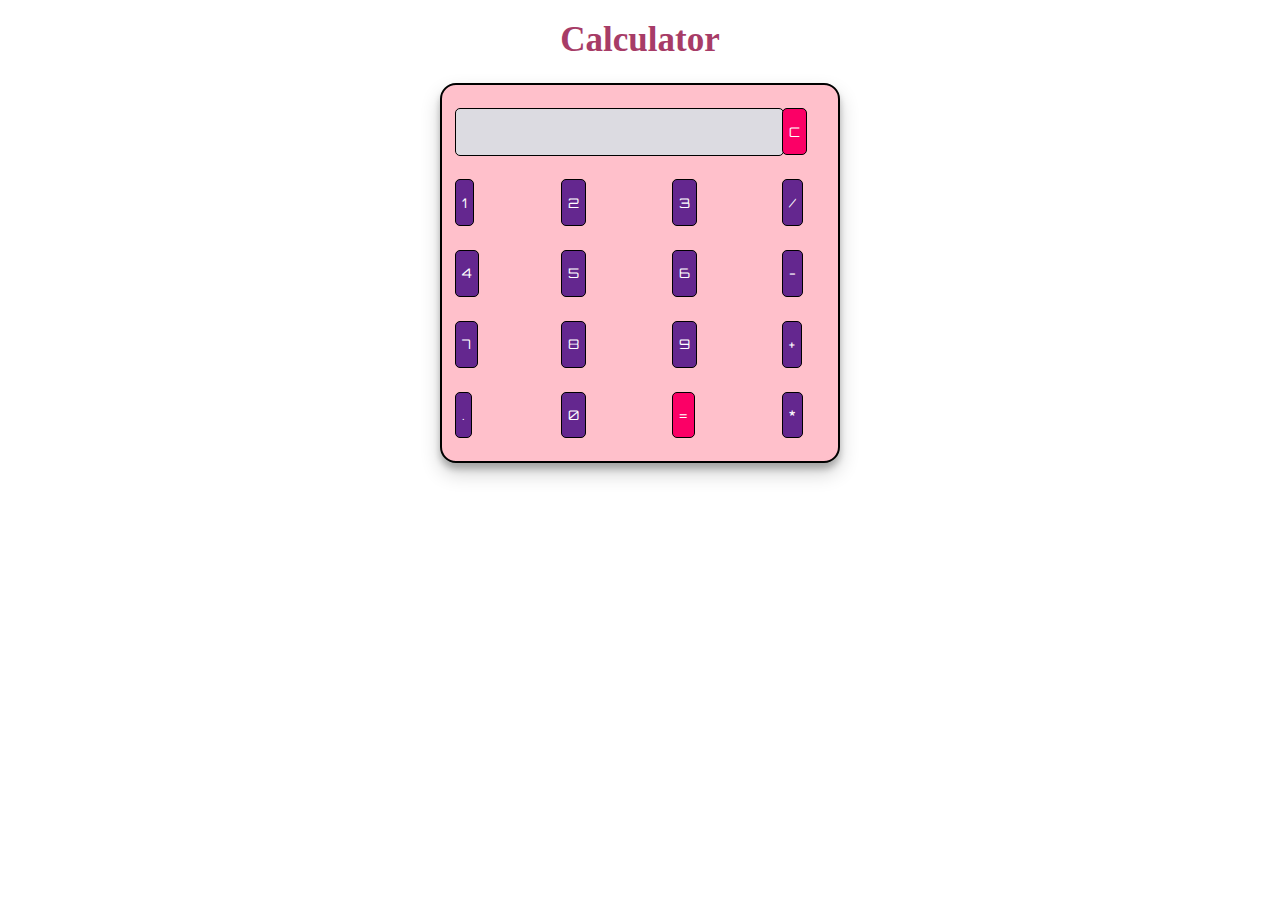
<file: Calculator/calculator.html>
<!DOCTYPE html>
<html lang="en" dir="ltr">
 
<head>
  <meta charset="utf-8">
  <title>Simple Calculator using HTML, CSS and JavaScript</title>
  <link rel="stylesheet" href="calstyle.css">
</head>
 
<body>
  <h1 class="calculator-heading">Calculator</h1>
 
<table class="calculator" >
  <tr>
    <td colspan="3"> <input class="display-box" type="text" id="result" disabled /> </td>
 
    <!-- clearScreen() function clears all the values -->
    <td> <input type="button" value="C" onclick="clearScreen()" id="btn" /> </td>
  </tr>
  <tr>
    <!-- display() function displays the value of clicked button -->
    <td> <input type="button" value="1" onclick="display('1')" /> </td>
    <td> <input type="button" value="2" onclick="display('2')" /> </td>
    <td> <input type="button" value="3" onclick="display('3')" /> </td>
    <td> <input type="button" value="/" onclick="display('/')" /> </td>
  </tr>
  <tr>
    <td> <input type="button" value="4" onclick="display('4')" /> </td>
    <td> <input type="button" value="5" onclick="display('5')" /> </td>
    <td> <input type="button" value="6" onclick="display('6')" /> </td>
    <td> <input type="button" value="-" onclick="display('-')" /> </td>
  </tr>
  <tr>
    <td> <input type="button" value="7" onclick="display('7')" /> </td>
    <td> <input type="button" value="8" onclick="display('8')" /> </td>
    <td> <input type="button" value="9" onclick="display('9')" /> </td>
    <td> <input type="button" value="+" onclick="display('+')" /> </td>
  </tr>
  <tr>
    <td> <input type="button" value="." onclick="display('.')" /> </td>
    <td> <input type="button" value="0" onclick="display('0')" /> </td>
 
    <!-- calculate() function evaluates the mathematical expression -->
    <td> <input type="button" value="=" onclick="calculate()" id="btn" /> </td>
    <td> <input type="button" value="*" onclick="display('*')" /> </td>
  </tr>
</table>
 
<script type="text/javascript" src="calscript.js"></script>
 
</body>
 
</html>
</file>
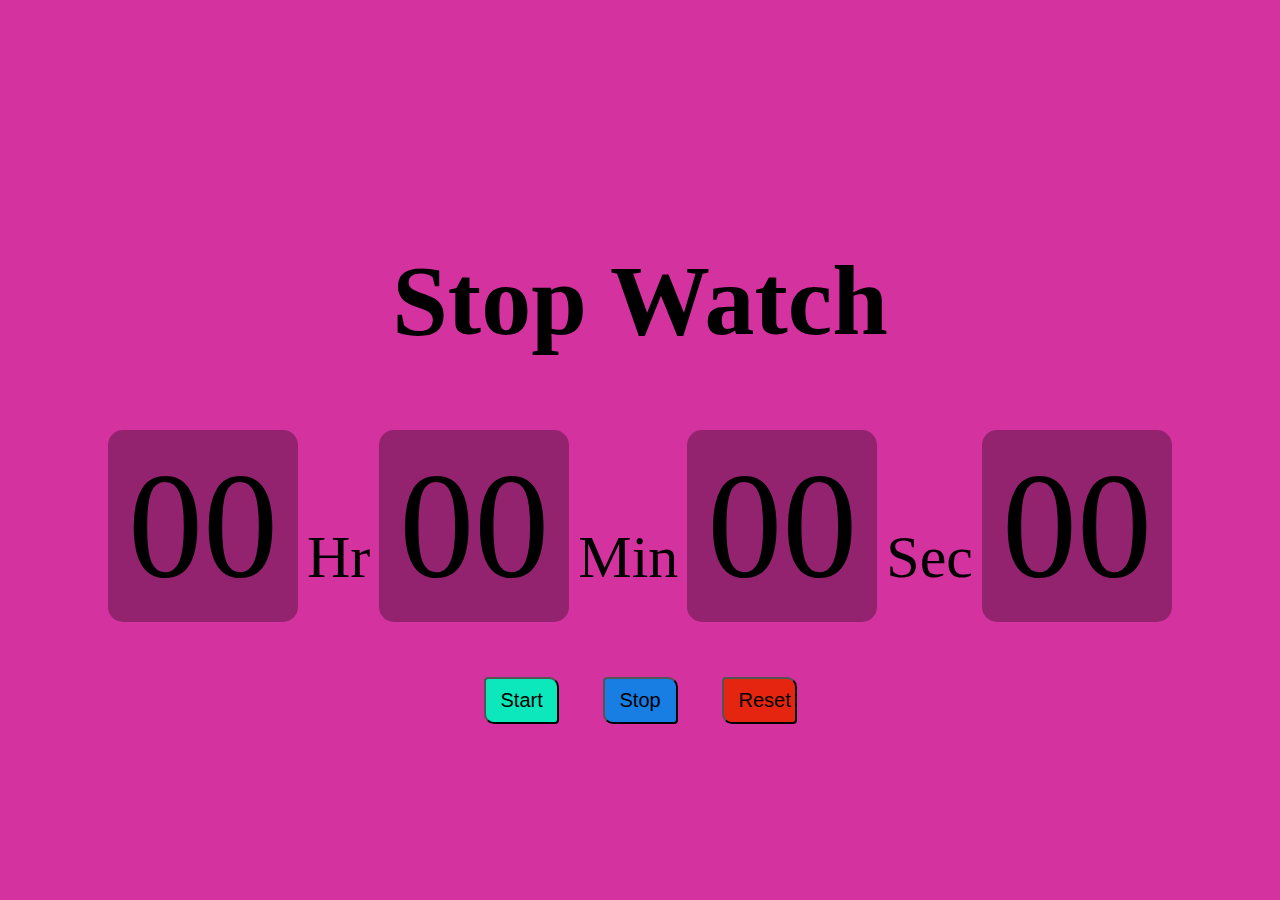
<file: Stop Watch/stopwatchindex.html>
<!DOCTYPE html>
<html lang="en">

<head>
	<meta charset="UTF-8">
	<meta http-equiv="X-UA-Compatible"
		content="IE=edge">
	<meta name="viewport"
		content="width=device-width, initial-scale=1.0">
	<title>Design Stopwatch using HTML CSS and JavaScript</title>
	<link rel="stylesheet" href="stopwatchstyle.css">
</head>

<body>
	<div class="container">
		<h1>Stop Watch</h1>
		<div id="time">
			<span class="digit" id="hr">
				00</span>
			<span class="txt">Hr</span>
			<span class="digit" id="min">
				00</span>
			<span class="txt">Min</span>
			<span class="digit" id="sec">
				00</span>
			<span class="txt">Sec</span>
			<span class="digit" id="count">
				00</span>
		</div>
		<div id="buttons">
			<button class="btn" id="start">
				Start</button>
			<button class="btn" id="stop">
				Stop</button>
			<button class="btn" id="reset">
				Reset</button>
		</div>
	</div>

	<script src="stopwatchscript.js"></script>
</body>
</html>
</file>
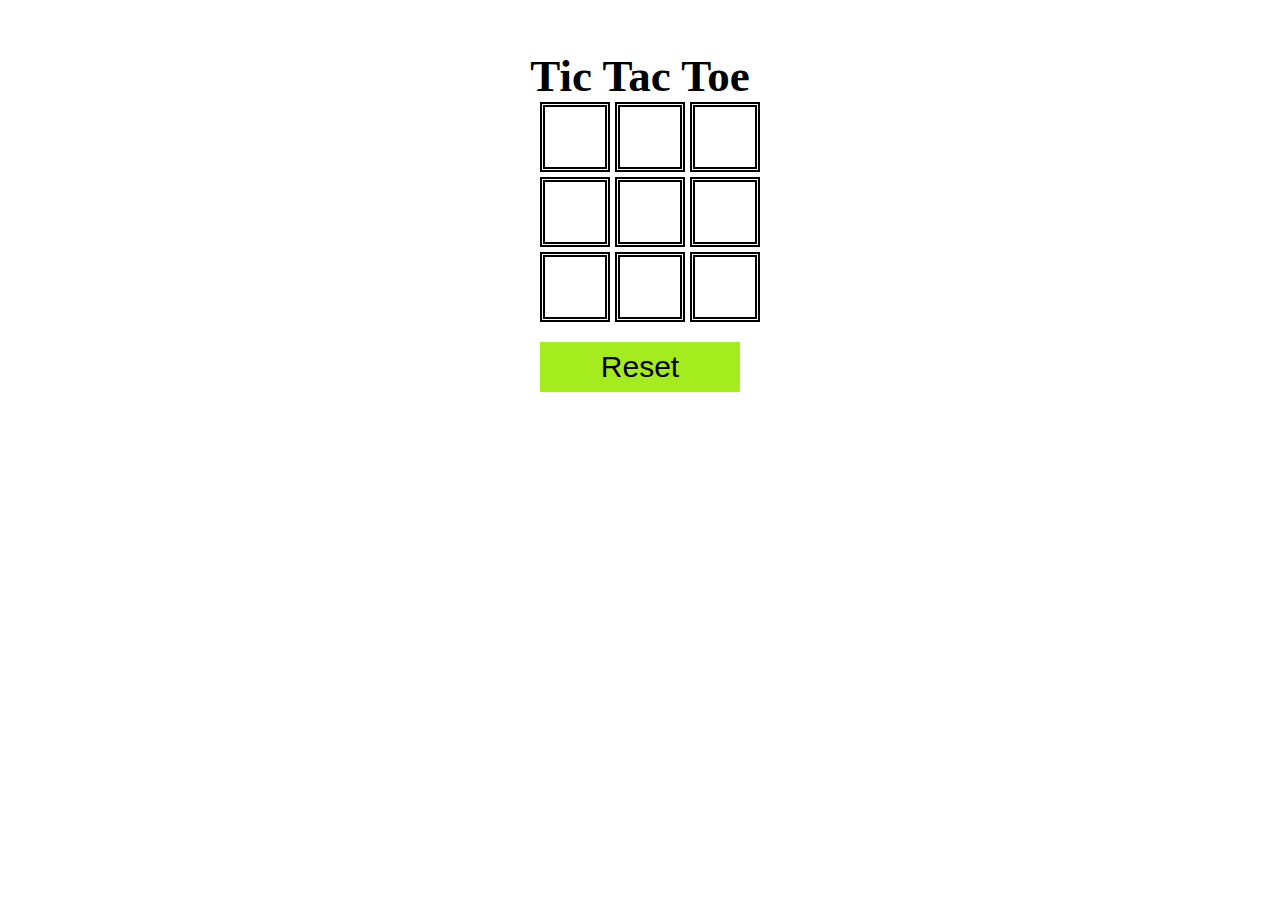
<file: Tic Tac Toe/tictactoeindex.html>
<!DOCTYPE html>
<html>
<head>
    <title>Tic Tac Toe</title>
    <link rel="stylesheet" type="text/css" href="tictactoestyle.css">
</head>
<body>
    <div class="container">
        <h1>   Tic Tac Toe</h1>
        <div id="board">
            <div class="cell" onclick="makeMove(0)"></div>
            <div class="cell" onclick="makeMove(1)"></div>
            <div class="cell" onclick="makeMove(2)"></div>
            <div class="cell" onclick="makeMove(3)"></div>
            <div class="cell" onclick="makeMove(4)"></div>
            <div class="cell" onclick="makeMove(5)"></div>
            <div class="cell" onclick="makeMove(6)"></div>
            <div class="cell" onclick="makeMove(7)"></div>
            <div class="cell" onclick="makeMove(8)"></div>
        </div>
        <button id="reset-button" onclick="resetBoard()">Reset</button>
    </div>
    <script src="tictactoescript.js"></script>
</body>
</html>
</file>
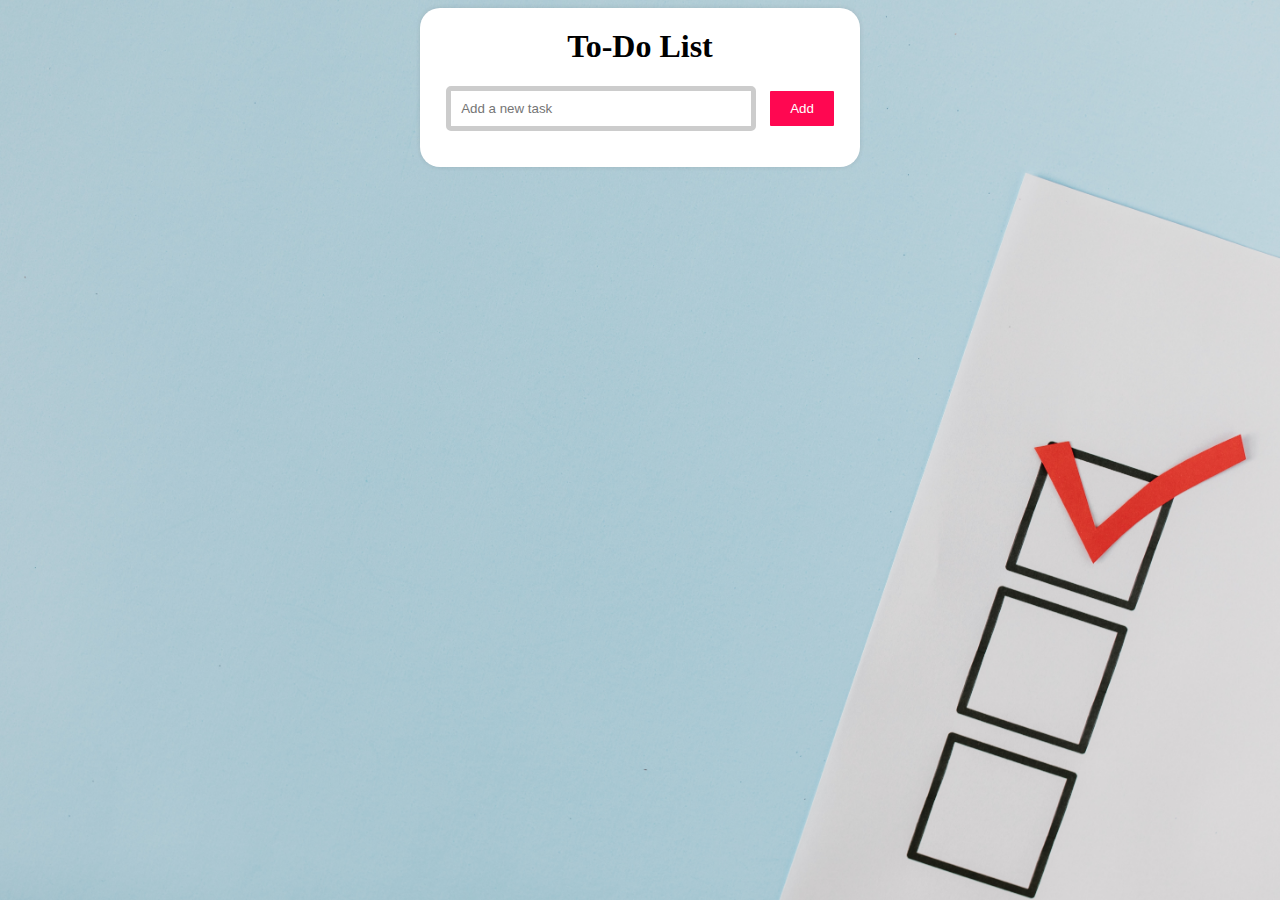
<file: To-Do List/todo.html>
<!DOCTYPE html>
<html>
<head>
    <title>To-Do List</title>
    <link rel="stylesheet" type="text/css" href="todostyle.css">
</head>
<body>
    <div class="container">
        <h1>To-Do List</h1>
        <input type="text" id="taskInput" placeholder="Add a new task">
        <button onclick="addTask()">Add</button>
        <ul id="taskList"></ul>
    </div>
    <script src="todoscript.js"></script>
</body>
</html>
</file>
<file: Calculator/calstyle.css>
@import url('https://fonts.googleapis.com/css2?family=Orbitron&display=swap');

.calculator {
    padding: 10px;
    border: 2px double black; /* Double black border */
    border-radius: 1em;
    height: 380px;
    width: 400px;
    margin: auto; /* Center the calculator */
    background-color: pink; /* Pink background color */
    box-shadow: rgba(0, 0, 0, 0.19) 0px 10px 20px, rgba(0, 0, 0, 0.23) 0px 6px 6px;
}

.display-box {
    font-family: 'Orbitron', sans-serif;
    background-color: #dcdbe1;
    border: solid black 0.5px;
    color: black;
    border-radius: 5px;
    width: 100%;
    height: 65%;
}

#btn {
    background-color: #fb0066;
}

input[type=button] {
    font-family: 'Orbitron', sans-serif;
    background-color: #64278f;
    color: white;
    border: solid black 0.5px;
    border-radius: 5px;
    height: 70%;
    outline: none;
}

input:active[type=button] {
    background: #e5e5e5;
    -webkit-box-shadow: inset 0px 0px 5px #c1c1c1;
    -moz-box-shadow: inset 0px 0px 5px #c1c1c1;
    box-shadow: inset 0px 0px 5px #c1c1c1;
}
.calculator-heading {
    font-size: 35px;
    text-align: center;
    margin-top: 20px;
    color: #a73c67;
    font-family: 'Times New Roman', Times, serif;
    animation: blink 5s infinite; /* Apply a blinking animation */
  }
  
  @keyframes blink {
    0%, 100% {
      opacity: 1;
    }
    50% {
      opacity: 0;
    }
  }
</file>
<file: Stop Watch/stopwatchstyle.css>
body {
    padding: 0;
    margin: 0;
    font-family: 'Times New Roman', Times, serif;
}

.container {
    display: flex;
    flex-direction: column;
    justify-content: center;
    align-items: center;
    width: 100%;
    height: 100vh;
    background-color: rgb(212, 51, 159);
}

h1 {
    color: rgb(0, 0, 0);
    text-align: center;
    font-size: 100px;
    font-family: 'Times New Roman', Times, serif;
}

.digit {
    font-size: 150px;
    color: #000000;
    display: inline-block;
    background: rgba(0, 0, 0, 0.3); /* Add background for the box effect */
    border-radius: 15px;
    padding: 10px 20px; /* Adjust padding as needed */
    margin: 5px; /* Adjust margin as needed */
}

.txt {
    font-size: 60px;
    color: #000000;
}

#buttons {
    margin-top: 50px;
}

.btn {
    width: 75px;
    padding: 10px 15px;
    margin: 0px 20px;
    border-top-right-radius: 10px;
    border-bottom-left-radius: 10px;
    border-bottom-right-radius: 4px;
    border-top-left-radius: 4px;
    cursor: pointer;
    font-size: 20px;
    transition: 0.5s;
    color: rgb(0, 0, 0);
    font-weight: 500;
}

#start {
    background-color: #0ce7bc;
}

#stop {
    background-color: #187ee4;
}

#reset {
    background-color: #e62510;
}
</file>
<file: Tic Tac Toe/tictactoestyle.css>
body {
    font-family: 'Times New Roman', Times, serif;
    text-align: center;
}

.container {
    margin: 50px auto;
    width: 300px;
}

h1 {
    margin: 0px;
    font-size: 45px;
    text-align: center;
    animation: blink 5s ease-in-out infinite alternate;
}

@keyframes blink {
    0% {
        opacity: 5;
    }
    100% {
        opacity: 0;
    }
}

#board {
    display: grid;
    grid-template-columns: repeat(3, 1fr);
    grid-gap: 5px;
    width: 200px;
    margin: 0 auto;
}

.cell {
    margin: auto;
    width: 60px;
    height: 60px;
    font-size: 24px;
    display: flex;
    justify-content: center;
    align-items: center;
    cursor: pointer;
    border: 5px double #000;
}

button {
    margin: 20px auto;
    height: 50px;
    width: 200px;
    display: flex;
    font-size: 30px;
    justify-content: center;
    align-items: center; 
    border:none;
    cursor: pointer;
    background-color: rgb(164, 236, 30);
}

button:hover {
    align-items: center;
    background-color: rgb(164, 236, 30);
}
</file>
<file: To-Do List/todostyle.css>
body {
    font-family: 'Times New Roman', Times, serif;
    background-color: #ffffff;
    background-repeat: no-repeat;
    background-image: url("todo.jpg");
    text-align: center;
    background-size: cover;
    background-attachment: fixed;
}

.container {
    max-width: 400px;
    margin: 0 auto;
    background-color: #fff;
    padding: 20px;
    border-radius: 20px;
    box-shadow: 0 0 5px rgba(0, 0, 0, 0.1);
}

h1 {
    margin-top: 0;
}

input[type="text"] {
    width: 70%;
    padding: 10px;
    margin-right: 10px;
    border: 5px solid #ccc;
    border-radius: 5px;
}

button {
    padding: 10px 20px;
    background-color: #ff0751;
    color: white;
    border: none;
    border-radius: 1px;
    cursor: pointer;
}

ul {
    list-style: none;
    padding: 0;
}

li {
    display: flex;
    justify-content: space-between;
    border: 1px solid #ccc;
    border-radius: 5px;
    padding: 5px;
    margin: 5px 0;
}

button.delete {
    background-color: #ff0101;
    color: white;
    border: none;
    border-radius: 5px;
    cursor: pointer;
}
</file>
